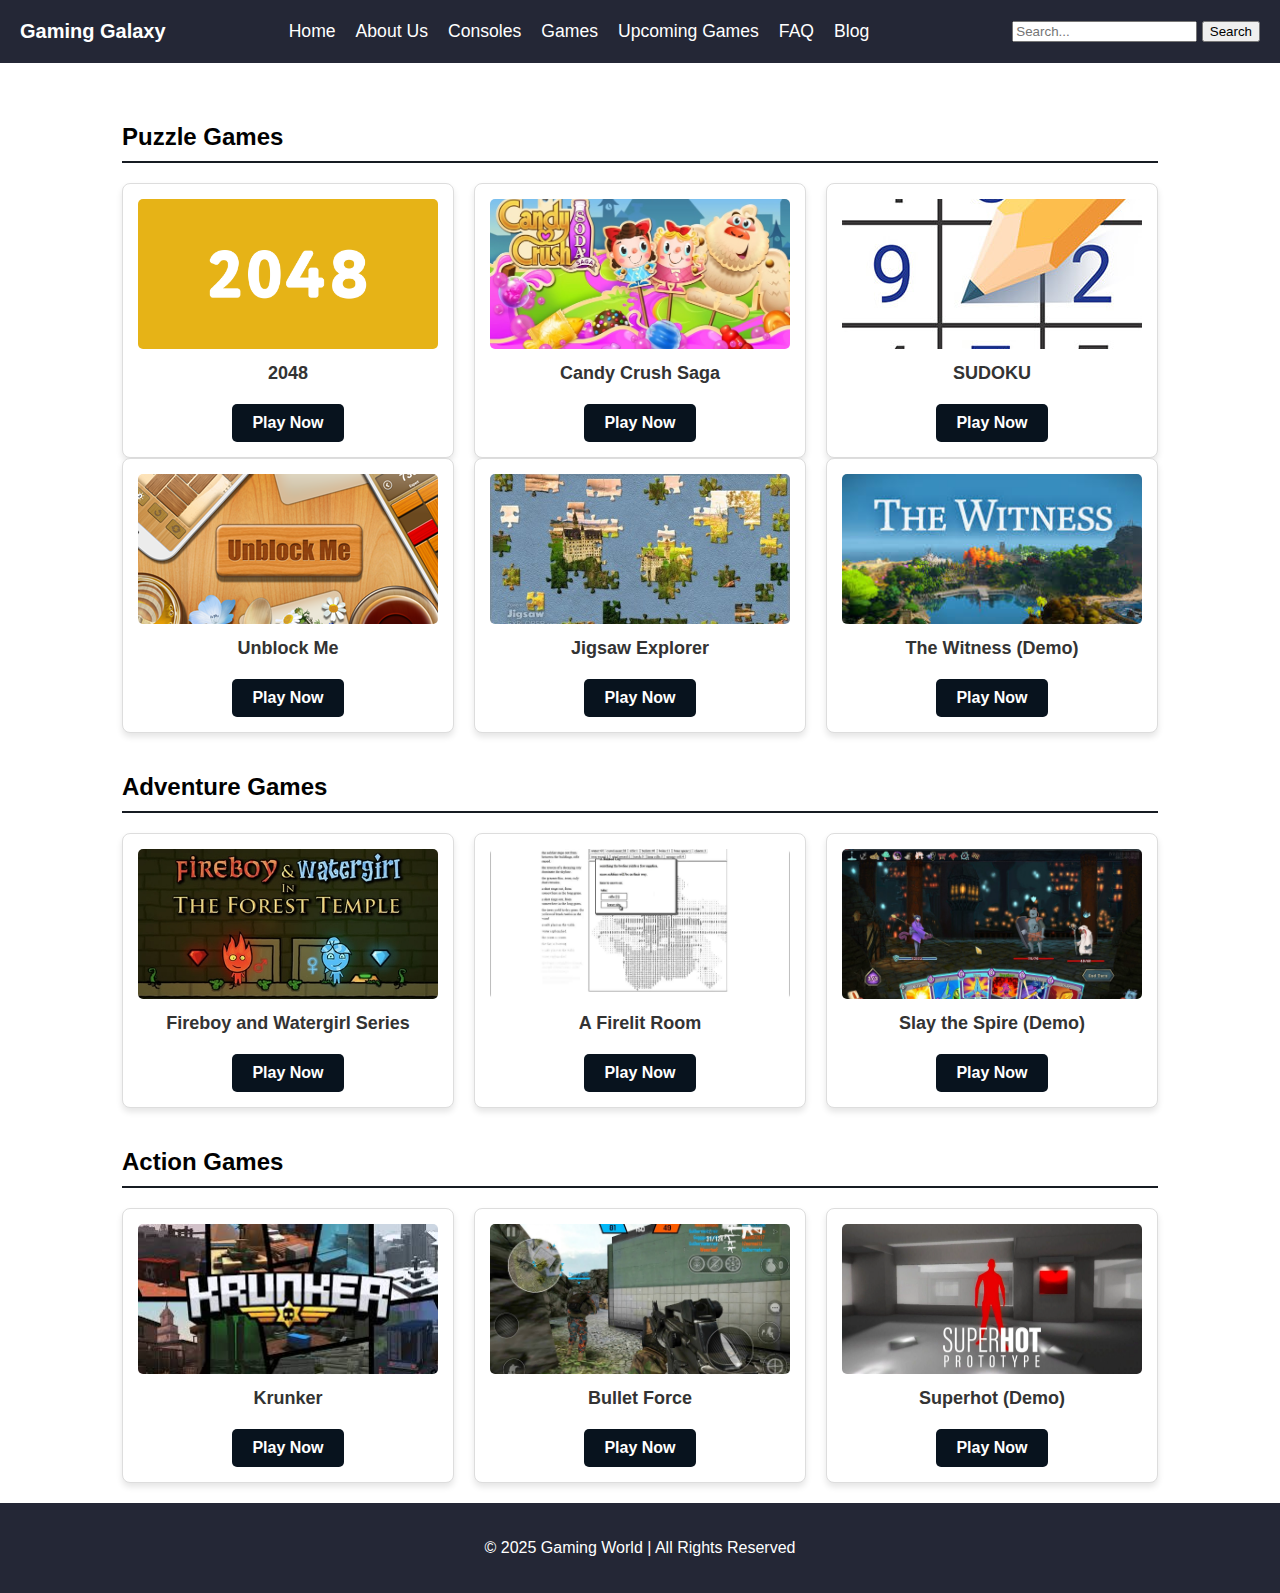
<file: Gaming Galaxy/game.html>
<!DOCTYPE html>
<html lang="en">
<head>
    <meta charset="UTF-8">
    <meta name="viewport" content="width=device-width, initial-scale=1.0">
    <title>Gaming Website - Game</title>
    <link rel="stylesheet" href="./CSS/game.css">
</head>
<body>
    
    <header>
        <div class="logo">
          <h1><a href="home.html">Gaming Galaxy</a></h1>
        </div>
        <nav>
            <ul>
                <li><a href="home.html">Home</a></li>
                <li><a href="about_us.html">About Us</a></li>
                <li><a href="consoles.html">Consoles</a></li>
                <li><a href="game.html">Games</a></li>
                <li><a href="up_coming_game.html">Upcoming Games</a></li>
                <li><a href="faq.html">FAQ</a></li>
                <li><a href="blog.html">Blog</a></li>
            </ul>
        </nav>
        <div>
            <form action="/search" method="get" class="search-form">
                <input type="text" id="search" name="query" placeholder="Search..." required>
                <button type="submit">Search</button>
            </form>
        </div>
    </header>

<body>
  <div class="container">
    <div class="game-category">
      <h2>Puzzle Games</h2>
      <div class="game-list">

        <div class="game-item">
          <img src="Images/2048.png" alt="Puzzle Game 1">
          <h3>2048</h3>
          <a href="https://play2048.co/" target="_blank" class="play-button">Play Now</a>
        </div>

        <div class="game-item">
          <img src="Images/candy_crush.jpg" alt="Puzzle Game 2">
          <h3>Candy Crush Saga</h3>
          <a href="https://www.king.com/game/candycrush" target="_blank" class="play-button">Play Now</a>
        </div>
        
        <div class="game-item">
          <img src="Images/SUDOKU.jpg" alt="Puzzle Game 3">
          <h3>SUDOKU</h3>
          <a href="https://www.websudoku.com/" target="_blank" class="play-button">Play Now</a>
        </div>
      </div>
      <div class="game-list">

        <div class="game-item">
          <img src="Images/Unblockme.png" alt="Puzzle Game 4">
          <h3>Unblock Me</h3>
          <a href="https://unblockmefree.com/" target="_blank" class="play-button">Play Now</a>
        </div>

        <div class="game-item">
          <img src="Images/Jigsaw_Explorer.jpg" alt="Puzzle Game 5">
          <h3>Jigsaw Explorer</h3>
          <a href="https://www.jigsawexplorer.com/" target="_blank" class="play-button">Play Now</a>
        </div>

        <div class="game-item">
          <img src="Images/the withness.jpeg" alt="Puzzle Game 6">
          <h3>The Witness (Demo)</h3>
          <a href="https://www.epicgames.com/store/p/the-witness" target="_blank" class="play-button">Play Now</a>
        </div>

      </div>
    </div>

   
    <div class="game-category">
      <h2>Adventure Games</h2>
      <div class="game-list">
        <div class="game-item">
          <img src="Images/Fireboy_and_Watergirl.jpeg" alt="Adventure Game 1">
          <h3>Fireboy and Watergirl Series</h3>
          <a href="https://www.coolmathgames.com/0-fireboy-and-water-girl-in-the-forest-temple" target="_blank" class="play-button">Play Now</a>
        </div>
        <div class="game-item">
          <img src="Images/A firelit Room.jpg" alt="Adventure Game 1">
          <h3>A Firelit Room</h3>
          <a href="https://adarkroom.doublespeakgames.com/" target="_blank" class="play-button">Play Now</a>
        </div>
        <div class="game-item">
          <img src="Images/Slay the sprie.jpg" alt="Adventure Game 1">
          <h3>Slay the Spire (Demo)</h3>
          <a href="https://store.steampowered.com/app/646570/Slay_the_Spire/" target="_blank" class="play-button">Play Now</a>
        </div>
      </div>
    </div>

    <div class="game-category">
      <h2>Action Games</h2>
      <div class="game-list">
        <div class="game-item">
          <img src="Images/Krunker.jpeg" alt="Action Game 1">
          <h3>Krunker</h3>
          <a href=" https://krunker.io/" target="_blank" class="play-button">Play Now</a>
        </div>
        <div class="game-item">
          <img src="Images/Bullet Force.jpg" alt="Adventure Game 1">
          <h3>Bullet Force</h3>
          <a href="https://www.crazygames.com/game/bullet-force" target="_blank" class="play-button">Play Now</a>
        </div>
        <div class="game-item">
          <img src="Images/Superhot.png" alt="Adventure Game 1">
          <h3>Superhot (Demo)</h3>
          <a href="https://superhotgame.com/" target="_blank" class="play-button">Play Now</a>
        </div>
      </div>
    </div>
  </div>

  <footer>
    <p>&copy; 2025 Gaming World | All Rights Reserved</p>
  </footer>

</body>
</html>
</file>
<file: Gaming Galaxy/CSS/game.css>
body{
  background-color: white;
  color: black;
  margin: 0;
  padding: 0;
  font-family: Arial, Helvetica, sans-serif;
}

header{
  background-color: #242736;
  color: white;
  padding: 20px;
  justify-content: space-between;
  display: flex;
  align-items: center;
}

header h1 {
  font-size: 20px;
  margin: 0;
}

header h1 a{
  text-decoration: none;
  color: white;
}

header h1 a:hover{
  color: #5b5b5b;
}

nav ul{
  list-style: none;
  margin: 0;
  padding: 0;
  display: flex;
}

nav ul li{
  margin-right: 20px;
}

nav ul li a{
  color: #ffffff;
  text-decoration: none;
  font-size: 1.1rem;
}

nav ul li a:hover{
  color: blue;
}

.container {
  max-width: max-content;
  margin: 0 auto;
  padding: 20px;
}

.game-category {
  margin-top: 40px;
}

.game-category h2 {
  border-bottom: 2px solid #171c23;
  padding-bottom: 10px;
  margin-bottom: 20px;
  color: #010101;
}

/* Game List Styles */
.game-list {
  display: flex;
  flex-wrap: wrap;
  gap: 20px;
  justify-content: space-around;
}

/* Individual Game Item */
.game-item {
  width: 300px;
  text-align: center;
  border: 1px solid #ddd;
  border-radius: 8px;
  padding: 15px;
  background-color: #fff;
  box-shadow: 0 4px 6px rgba(0, 0, 0, 0.1);
}

.game-item img {
  width: 100%;
  height: 150px;
  object-fit: cover;
  border-radius: 5px;
}

.game-item h3 {
  margin: 10px 0;
  font-size: 18px;
  color: #333;
}

/* Play Button */
.play-button {
  display: inline-block;
  margin-top: 10px;
  padding: 10px 20px;
  background-color: #08131e;
  color: white;
  text-decoration: none;
  border-radius: 5px;
  font-weight: bold;
}

.play-button:hover {
  background-color: #000000;
}

footer {
  background-color: #242736;
  text-align: center;
  padding: 20px;
  color: white;
}
</file>
